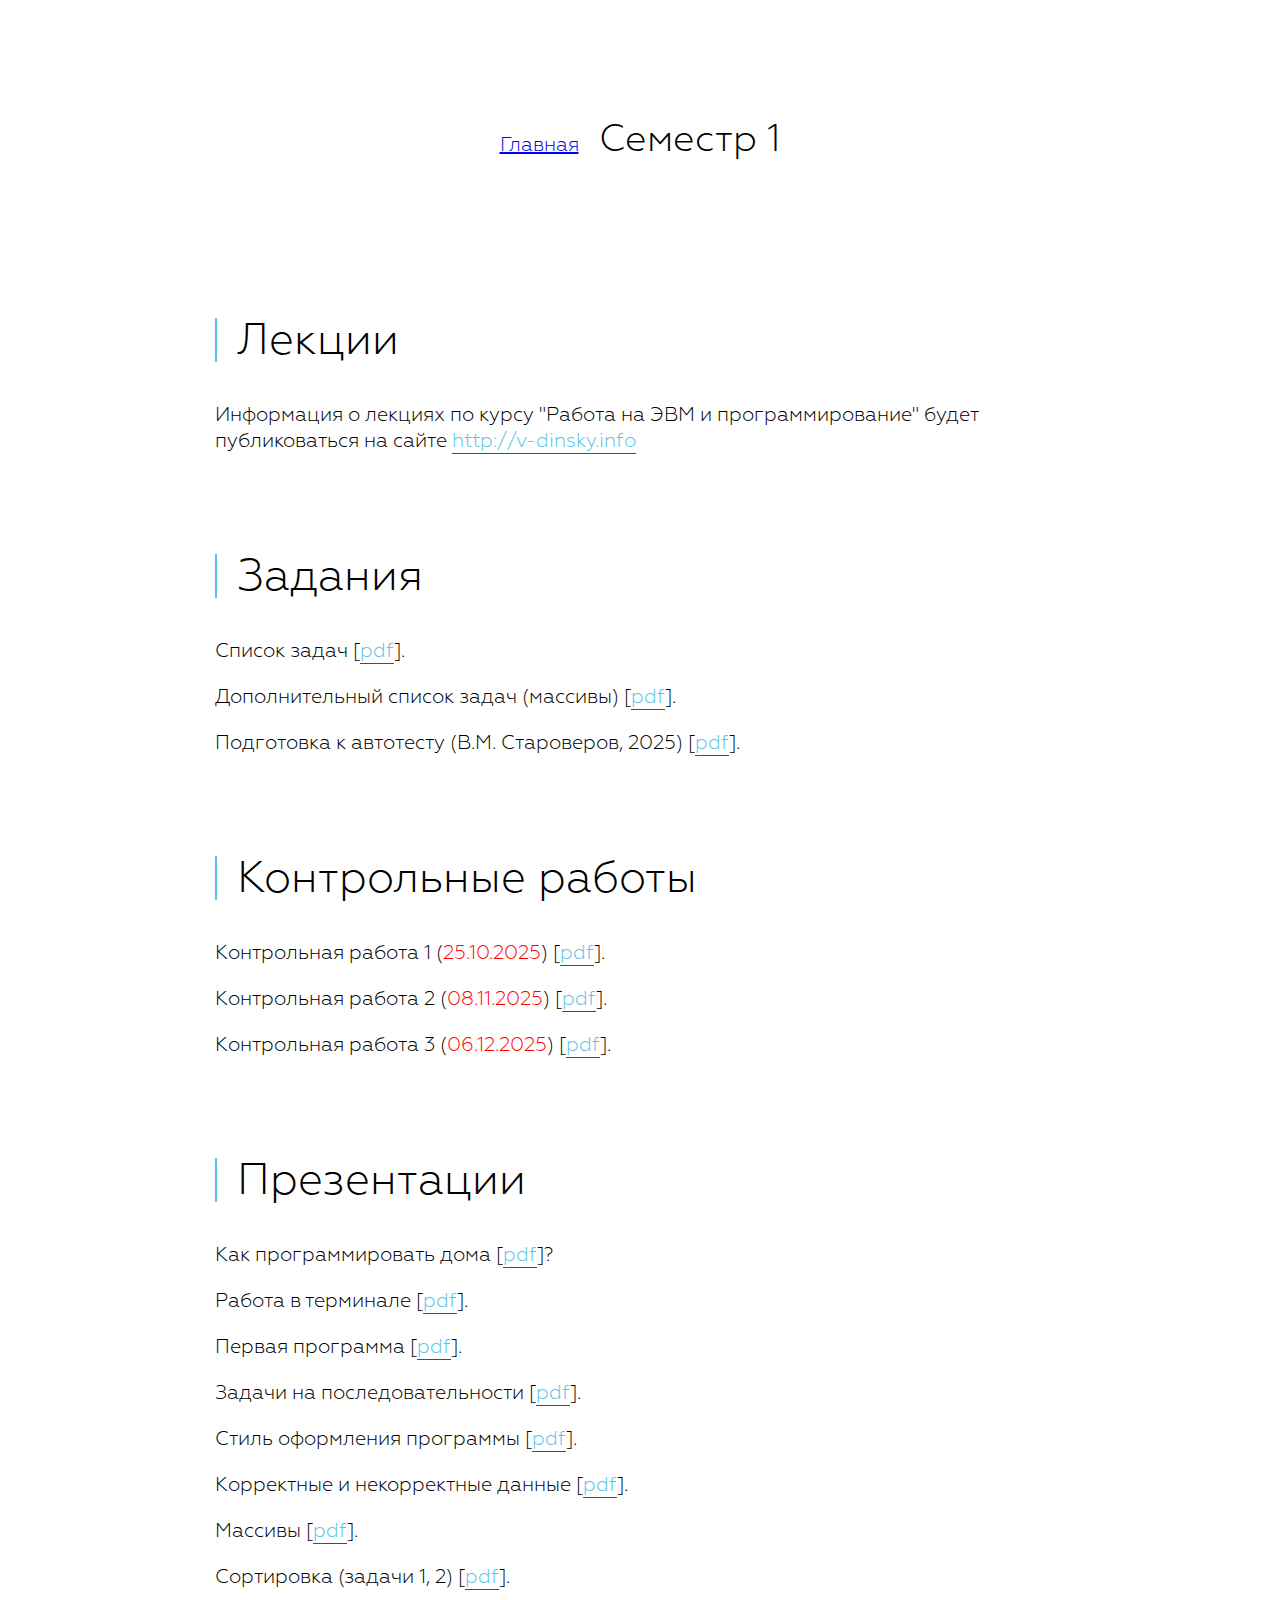
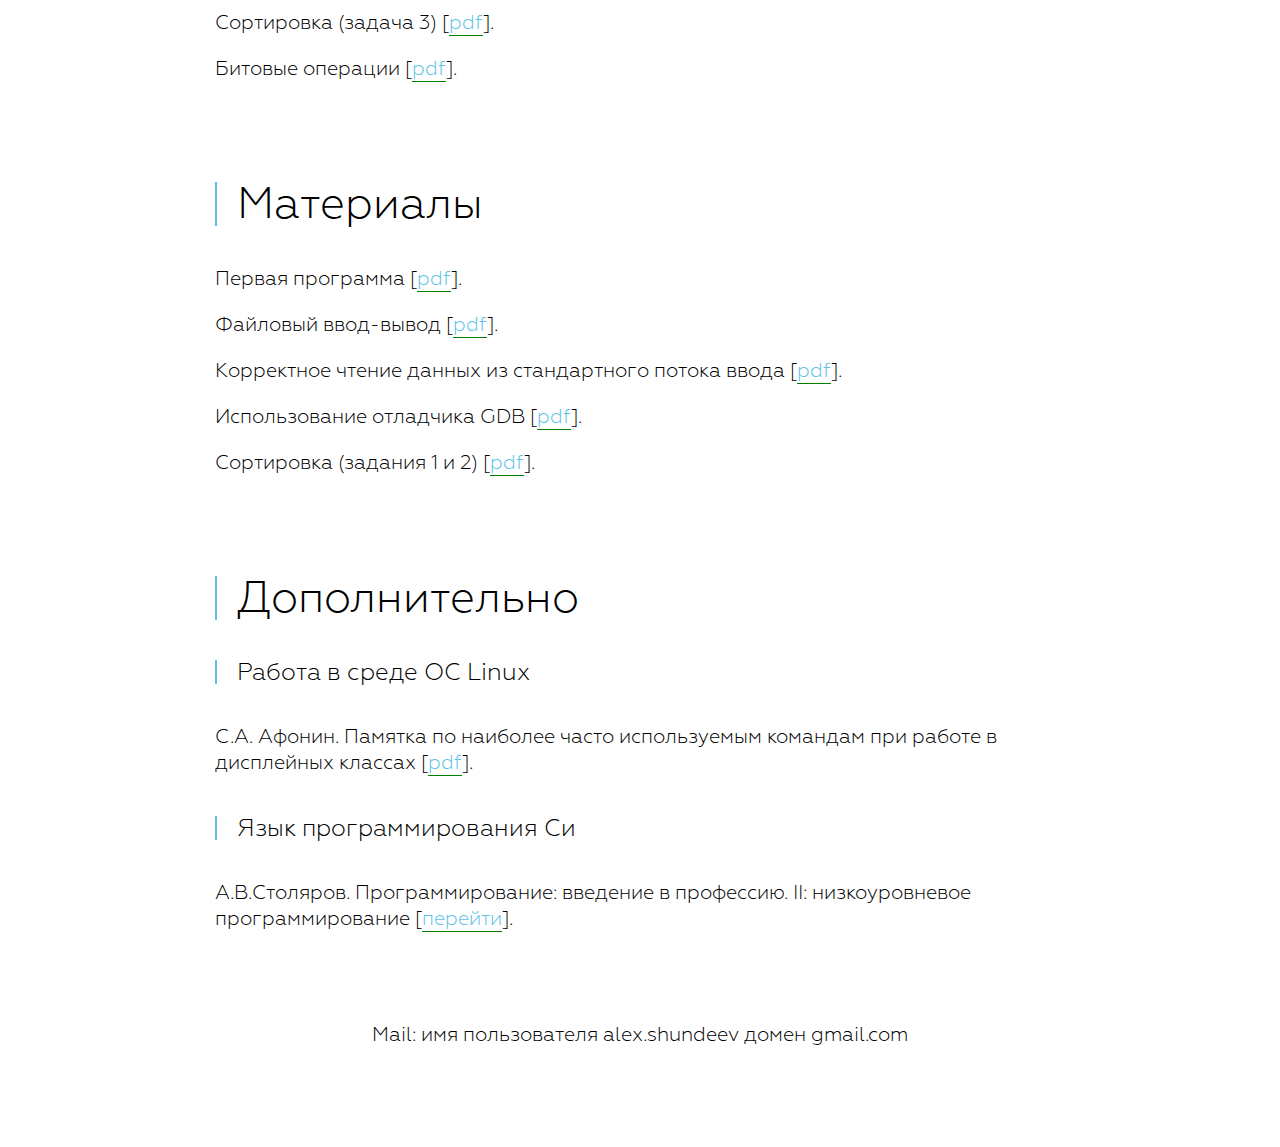
<file: sem1.html>
<!DOCTYPE html>
<html>
    <head>
        <meta http-equiv="Content-Type" content="text/html; charset=utf-8" />
        <meta name="viewport" content="width=device-width, initial-scale=1.0" />
        <meta name="description" content="" />
        <meta name="author" content="Alex S. Shundeev" />
        <title>Материалы для студентов групп 114 и 214</title>
        <link rel="stylesheet" href="css/group112.css" />
    </head>
    <body>
        <header><a href="index.html">Главная</a><h2>Семестр 1</h2></header>
        <main>
            <section>
                <h3>Лекции</h3>
                <p>
                Информация о лекциях по курсу "Работа на ЭВМ и программирование" будет публиковаться на сайте 
                <a href="http://v-dinsky.info">
                http://v-dinsky.info</a>
                </p>
            </section>


            <section>
                <h3>Задания</h3>
                <p>
                    Список задач [<a href="doc/sem1/task1.pdf">pdf</a>].
                </p>
                <p>
                    Дополнительный список задач (маccивы) [<a href="doc/sem2/2025/taskmatr_dop.pdf">pdf</a>].
                </p>
                <p>
                    Подготовка к автотесту (В.М. Староверов, 2025) [<a href="https://lectures.stargeo.ru/tasks-2025/auto1.pdf">pdf</a>].
                </p>
            </section>

            <section>
                <h3>Контрольные работы</h3>

                <p>
                    Контрольная работа 1 (<span style="color:red">25.10.2025</span>) 
                    [<a href="doc/sem1/2025/2025_sem1_control1_v01.pdf">pdf</a>].
                </p>

                <!--
                <p>
                    Контрольная работа 2 (<span style="color:red">02.11.2024</span>) 
                    [<a href="doc/sem1/2021/2021_sem1_control2_v01.pdf">pdf</a>].
                </p>
                -->

                <p>
                    Контрольная работа 2 (<span style="color:red">08.11.2025</span>) 
                    [<a href="doc/sem1/2019/2019_sem1_control2_v01.pdf">pdf</a>].
                </p>

                <p>
                    Контрольная работа 3 (<span style="color:red">06.12.2025</span>) 
                    [<a href="doc/sem1/2021/2021_sem1_control2_v01.pdf">pdf</a>].
                </p>

                <!--
                <p>
                    Зачет
                    [<a href="doc/sem1/2022/2020_sem1_array3.pdf">pdf</a>].
                </p>
                -->

            </section>

            <section>
                <h3>Презентации</h3>
                <p>
                    Как программировать дома [<a href="doc/sem1/2021/2021_sem1_01.pdf">pdf</a>]?
                </p>
                <p>
                    Работа в терминале [<a href="doc/sem1/2021/2021_sem1_02a.pdf">pdf</a>].
                    <!-- Файл [<a href="doc/sem1/.vimrc" download>.vimrc</a>]. -->
                </p>
                <p>
                    Первая программа [<a href="doc/sem1/2022/2022_sem1_02b.pdf">pdf</a>].
                </p>
                <p>
                    Задачи на последовательности [<a href="doc/sem1/2021/2021_sem1_03.pdf">pdf</a>].
                </p>
                <p>
                    Стиль оформления программы [<a href="doc/sem1/2021/2021_sem1_04a.pdf">pdf</a>].
                </p>
                <p>
                    Корректные и некорректные данные [<a href="doc/sem1/2021/2021_sem1_04b.pdf">pdf</a>].
                </p>
                <p>
                    Массивы [<a href="doc/sem1/2021/2021_sem1_05.pdf">pdf</a>].
                </p>
                <p>
                    Сортировка (задачи 1, 2) [<a href="doc/sem1/2021/2021_sem1_06_1.pdf">pdf</a>].
                </p>
                <p>
                    Сортировка (задача 3) [<a href="doc/sem1/2021/2021_sem1_06_2.pdf">pdf</a>].
                </p>
                <p>
                    Битовые операции [<a href="doc/sem1/2021/2021_sem1_07.pdf">pdf</a>].
                </p>
            </section>
            <section>
                <h3>Материалы</h3>
                <p>
                    Первая программа <!-- (<span style="color:red">11.09.19</span>) --> [<a href="doc/sem1/2019/2019_sem1_first.pdf">pdf</a>].
                </p>
                <p>
                    Файловый ввод-вывод <!-- (<span style="color:red">11.09.19</span>) --> [<a href="doc/sem1/2019/2019_sem1_file_io.pdf">pdf</a>].
                </p>
                <p>
                    Корректное чтение данных из стандартного потока ввода [<a href="doc/sem1/2018/2018_sem1_stdin.pdf">pdf</a>].
                </p>
                <p>
                    Использование отладчика GDB [<a href="doc/sem1/2018/2018_sem1_gdb.pdf">pdf</a>].
                </p>
                <p>
                    Сортировка (задания 1 и 2) [<a href="doc/sem1/2019/2019_sem1_sort.pdf">pdf</a>].
                </p>
            </section>
            <section>
                <h3>Дополнительно</h3>
                <h4>Работа в среде ОС Linux</h4>
                <p>
                С.А. Афонин. Памятка по наиболее часто используемым командам при работе в дисплейных классах [<a href="doc/sem1/memosheet.pdf">pdf</a>].
                </p>
                <h4>Язык программирования Си</h4>
                <p>
                А.В.Столяров.
                Программирование: введение в профессию. II: низкоуровневое программирование
                [<a href="http://stolyarov.info/books/programming_intro/vol2">перейти</a>].
                </p>
            </section>

       </main>
       <footer>
           Mail: имя пользователя alex.shundeev домен gmail.com
       </footer>


<!-- Global site tag (gtag.js) - Google Analytics -->
<!--
<script async src="https://www.googletagmanager.com/gtag/js?id=UA-150833761-1"></script>
<script>
  window.dataLayer = window.dataLayer || [];
  function gtag(){dataLayer.push(arguments);}
  gtag('js', new Date());

  gtag('config', 'UA-150833761-1');
</script>
-->
    </body>
</html>
</file>
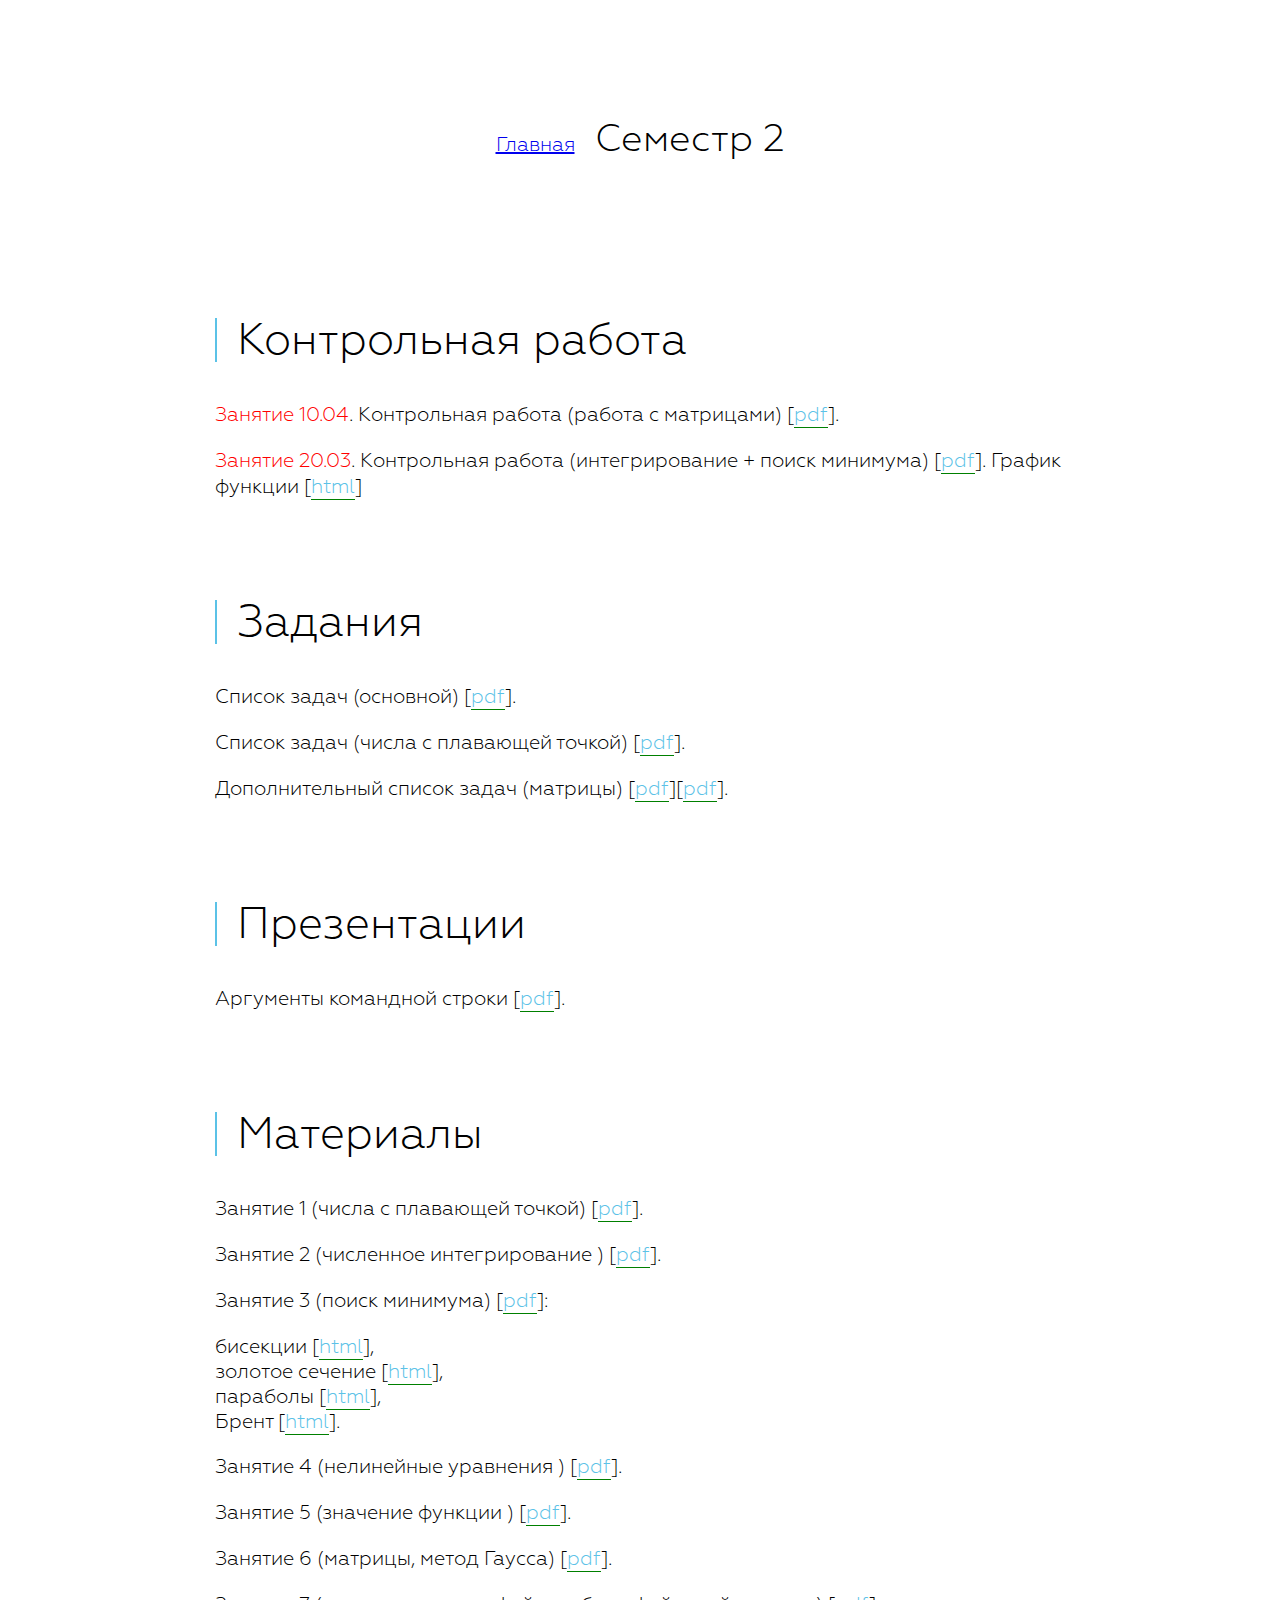
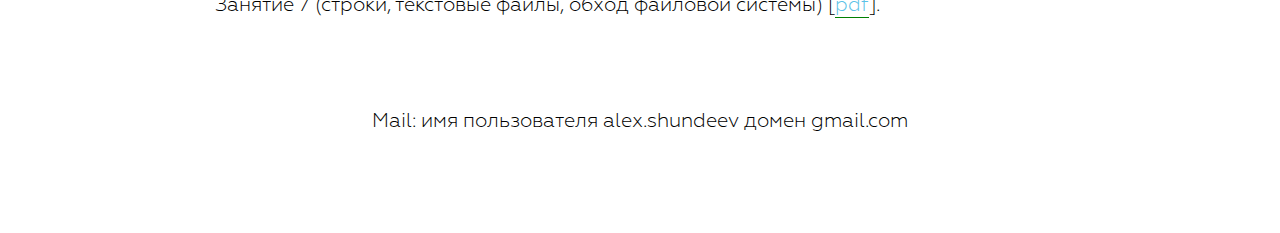
<file: sem2.html>
<!DOCTYPE html>
<html>
    <head>
        <meta http-equiv="Content-Type" content="text/html; charset=utf-8" />
        <meta name="viewport" content="width=device-width, initial-scale=1.0" />
        <meta name="description" content="" />
        <meta name="author" content="Alex S. Shundeev" />
        <title>Материалы для студентов групп 114 и 214</title>
        <link rel="stylesheet" href="css/group112.css" />
    </head>
    <body>
        <header><a href="index.html">Главная</a><h2>Семестр 2</h2></header>
        <main>

                <!--
            <section>
                <h3>Консультация (среда 10:00)</h3>
                <p>
                    Правила дистанционной работы [<a href="doc/sem2/2020/rules_112.pdf">pdf</a>].
                </p>
                <p>
                    Пример файла протокола тестирования программы [<a href="doc/sem2/2020/protocol.txt">txt</a>].    
                </p>

                <p>
                <a href="https://us04web.zoom.us/j/79684166373?pwd=U2tsdlI1VVBlKy9FVm4vOCtlS2wydz09">https://us04web.zoom.us/j/79684166373?pwd=U2tsdlI1VVBlKy9FVm4vOCtlS2wydz09</a>
                <br/>
                Идентификатор конференции: 796 8416 6373 
                <br/>
                Код доступа: 5uf1PY 
                </p>

            </section>
            -->


            <section>
                <h3>Контрольная работа</h3>

                <!--
                <p> 
                    <span style="color:red">Занятие 04.05</span>.
                    Контрольная работа (ascii)
                    [<a href="doc/sem2/2020/20200427_sem2_tickets.pdf">pdf</a>].
                </p>
                -->

                <!--
                <p> 
                    <span style="color:red">Занятие 10.05</span>.
                    Контрольная работа (обработка текста)
                    [<a href="doc/sem2/2021/20210923_sem2_tickets.pdf">pdf</a>].
                </p>

                <p> 
                    <span style="color:red">Занятие 26.04</span>.
                    Контрольная работа (fgets, sscanf) 
                    [<a href="doc/sem2/2021/20210529_sem2_tickets.pdf">pdf</a>].
                </p>
                -->
              

                <!--
                <p> 
                    <span style="color:red">Занятие 26.04</span>.
                    Контрольная работа (обработка текста)
                    [<a href="doc/sem2/2021/20210923_sem2_tickets.pdf">pdf</a>].
                </p>
                -->

                <p> 
                    <span style="color:red">Занятие 10.04</span>.
                    Контрольная работа (работа с матрицами) 
                    [<a href="doc/sem2/2020/20200422_sem2_tickets.pdf">pdf</a>].
                </p>
                <p> 
                    <span style="color:red">Занятие 20.03</span>.
                    Контрольная работа (интегрирование + поиск минимума) 
                    [<a href="doc/sem2/2025/2025_sem2_control2_optim.pdf">pdf</a>].
                    График функции
                    [<a href="doc/sem2/2025/control250329.html">html</a>]
                </p>
                <!--
                <p> 
                    <span style="color:red">Занятие 22.03</span>.
                    Контрольная работа (интегрирование) 
                    [<a href="doc/sem2/2025/2025_sem2_control1_integrate.pdf">pdf</a>].
                    График функции
                    [<a href="doc/sem2/2025/control250322.html">html</a>]
                </p>
                -->
            </section>



            <section>
                <h3>Задания</h3>
                <p>
                    Список задач (основной) [<a href="doc/sem2/task1_2.pdf">pdf</a>].
                </p>
                <p>
                    Cписок задач (числа с плавающей точкой) [<a href="doc/sem2/2019/2019_sem2_lesson1_tasks.pdf">pdf</a>].
                </p>
                <p>
                    Дополнительный список задач (матрицы) [<a href="doc/sem2/2025/taskmatr_dop.pdf">pdf</a>][<a href="http://v-dinsky.info/2024/files-1/taskmatr_dop.pdf">pdf</a>].
                </p>
            </section>

            <section>
                <h3>Презентации</h3>
                <p>
                    Аргументы командной строки [<a href="doc/sem2/2022/2022_sem2_args.pdf">pdf</a>].
                </p>

            </section>

            <section>
                <h3>Материалы</h3>
                <p>
                    Занятие 1 (числа с плавающей точкой) [<a href="doc/sem2/2018/2018_sem2_lesson1.pdf">pdf</a>].
                </p>
                <p>
                    Занятие 2 (численное интегрирование <!-- <span style="color:red">от 20.04</span> -->) [<a href="doc/sem2/2020/2020_sem2_lesson2.pdf">pdf</a>].
                </p>
                <p>
                    Занятие 3 (поиск минимума) [<a href="doc/sem2/2019/2019_sem2_lesson3.pdf">pdf</a>]:
                    <ul>
                        <li>бисекции [<a href="doc/sem2/2019/optim/bisection.html">html</a>],</li>
                        <li>золотое сечение [<a href="doc/sem2/2019/optim/golden.html">html</a>],</li>
                        <li>параболы [<a href="doc/sem2/2019/optim/quadratic.html">html</a>],</li>
                        <li>Брент [<a href="doc/sem2/2019/optim/brent.html">html</a>].</li>
                    </ul>
                </p>
                <p>
                    Занятие 4 (нелинейные уравнения <!-- <span style="color:red">от 19.03</span> -->) 
                    [<a href="doc/sem2/2020/2020_sem2_lesson4.pdf">pdf</a>].
                </p>
                <p>
                    Занятие 5 (значение функции <!-- <span style="color:red">от 23.03</span> -->) [<a href="doc/sem2/2020/2020_sem2_lesson5.pdf">pdf</a>].
                </p>
                <p>
                    Занятие 6 (матрицы, метод Гаусса) [<a href="doc/sem2/2022/2022_sem2_lesson6.pdf">pdf</a>].
                </p>
                <p>
                    Занятие 7 (строки, текстовые файлы, обход файловой системы) [<a href="doc/sem2/2021/2021_sem2_lesson7.pdf">pdf</a>].
                </p>
            </section>
       </main>
       <footer>
           Mail: имя пользователя alex.shundeev домен gmail.com
       </footer>



<!-- Global site tag (gtag.js) - Google Analytics -->
<!--
<script async src="https://www.googletagmanager.com/gtag/js?id=UA-150833761-1"></script>
<script>
  window.dataLayer = window.dataLayer || [];
  function gtag(){dataLayer.push(arguments);}
  gtag('js', new Date());

  gtag('config', 'UA-150833761-1');
</script>
-->
    </body>
</html>
</file>
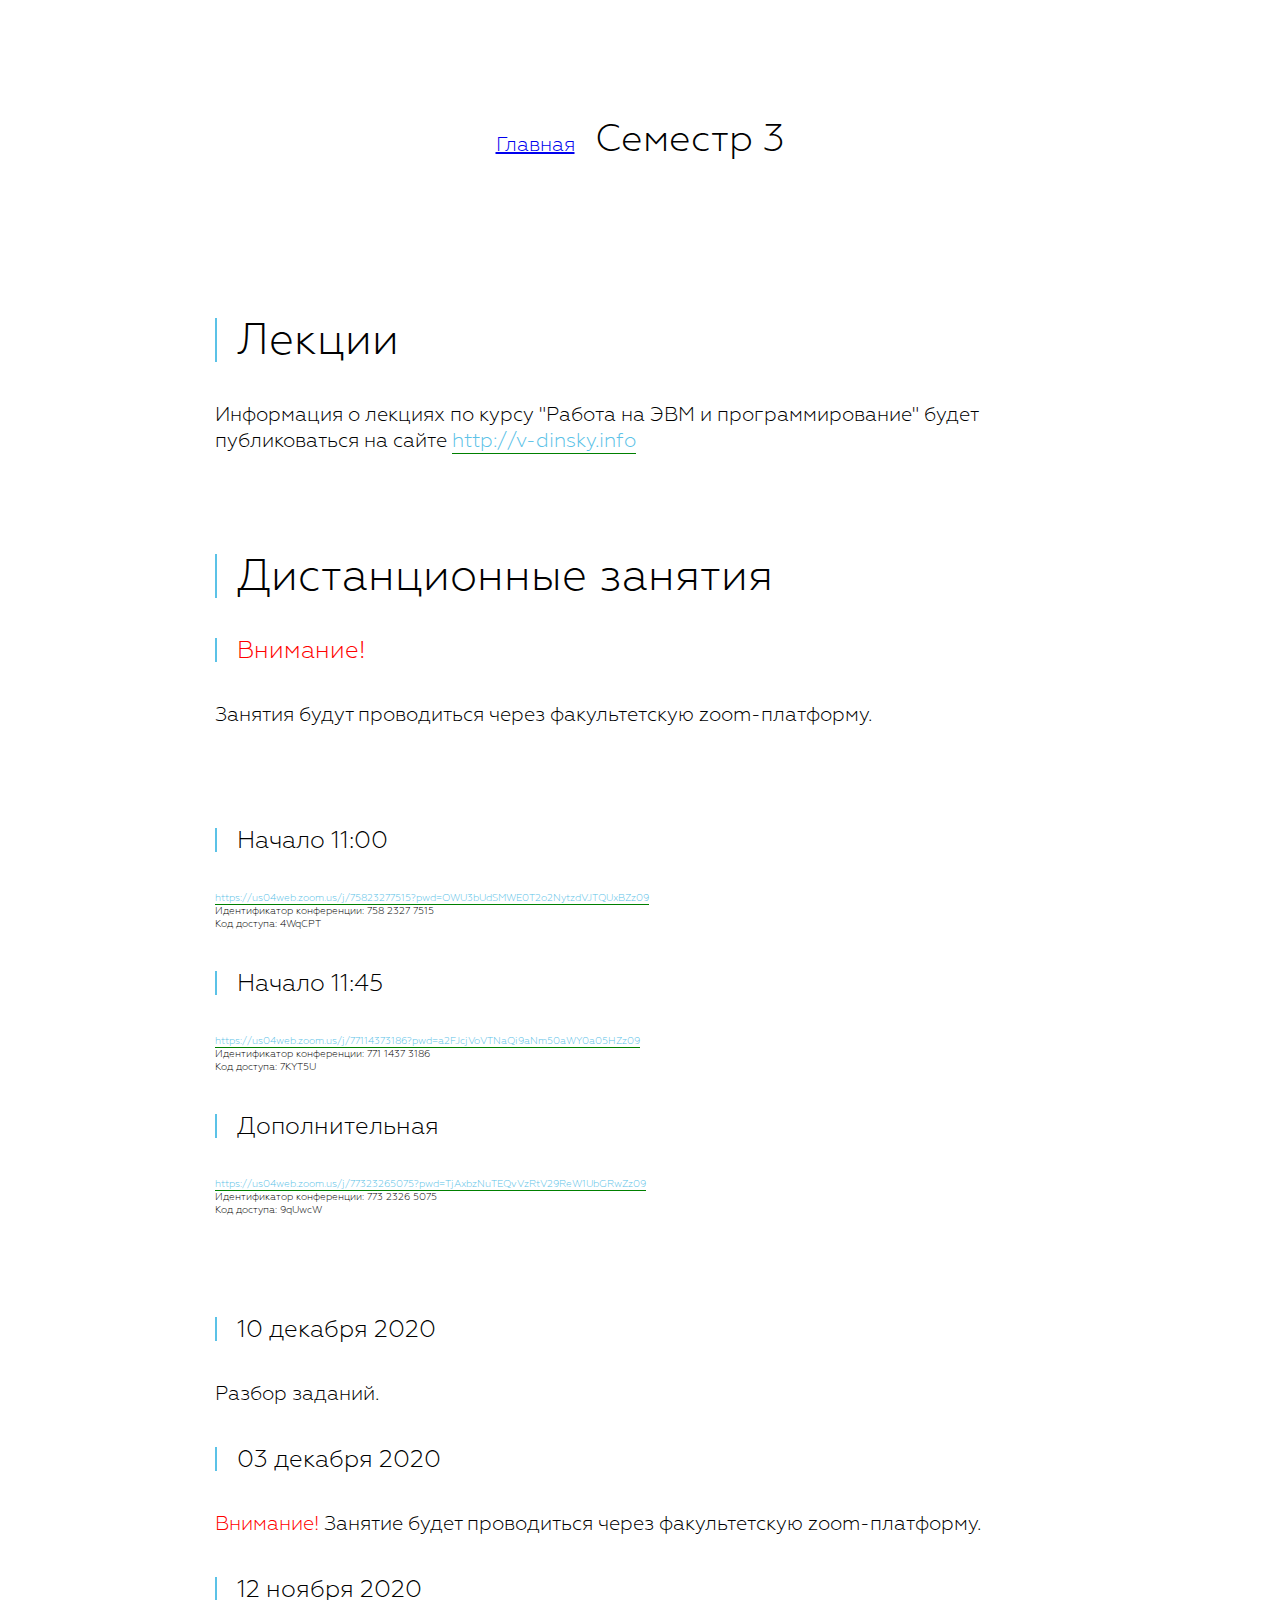
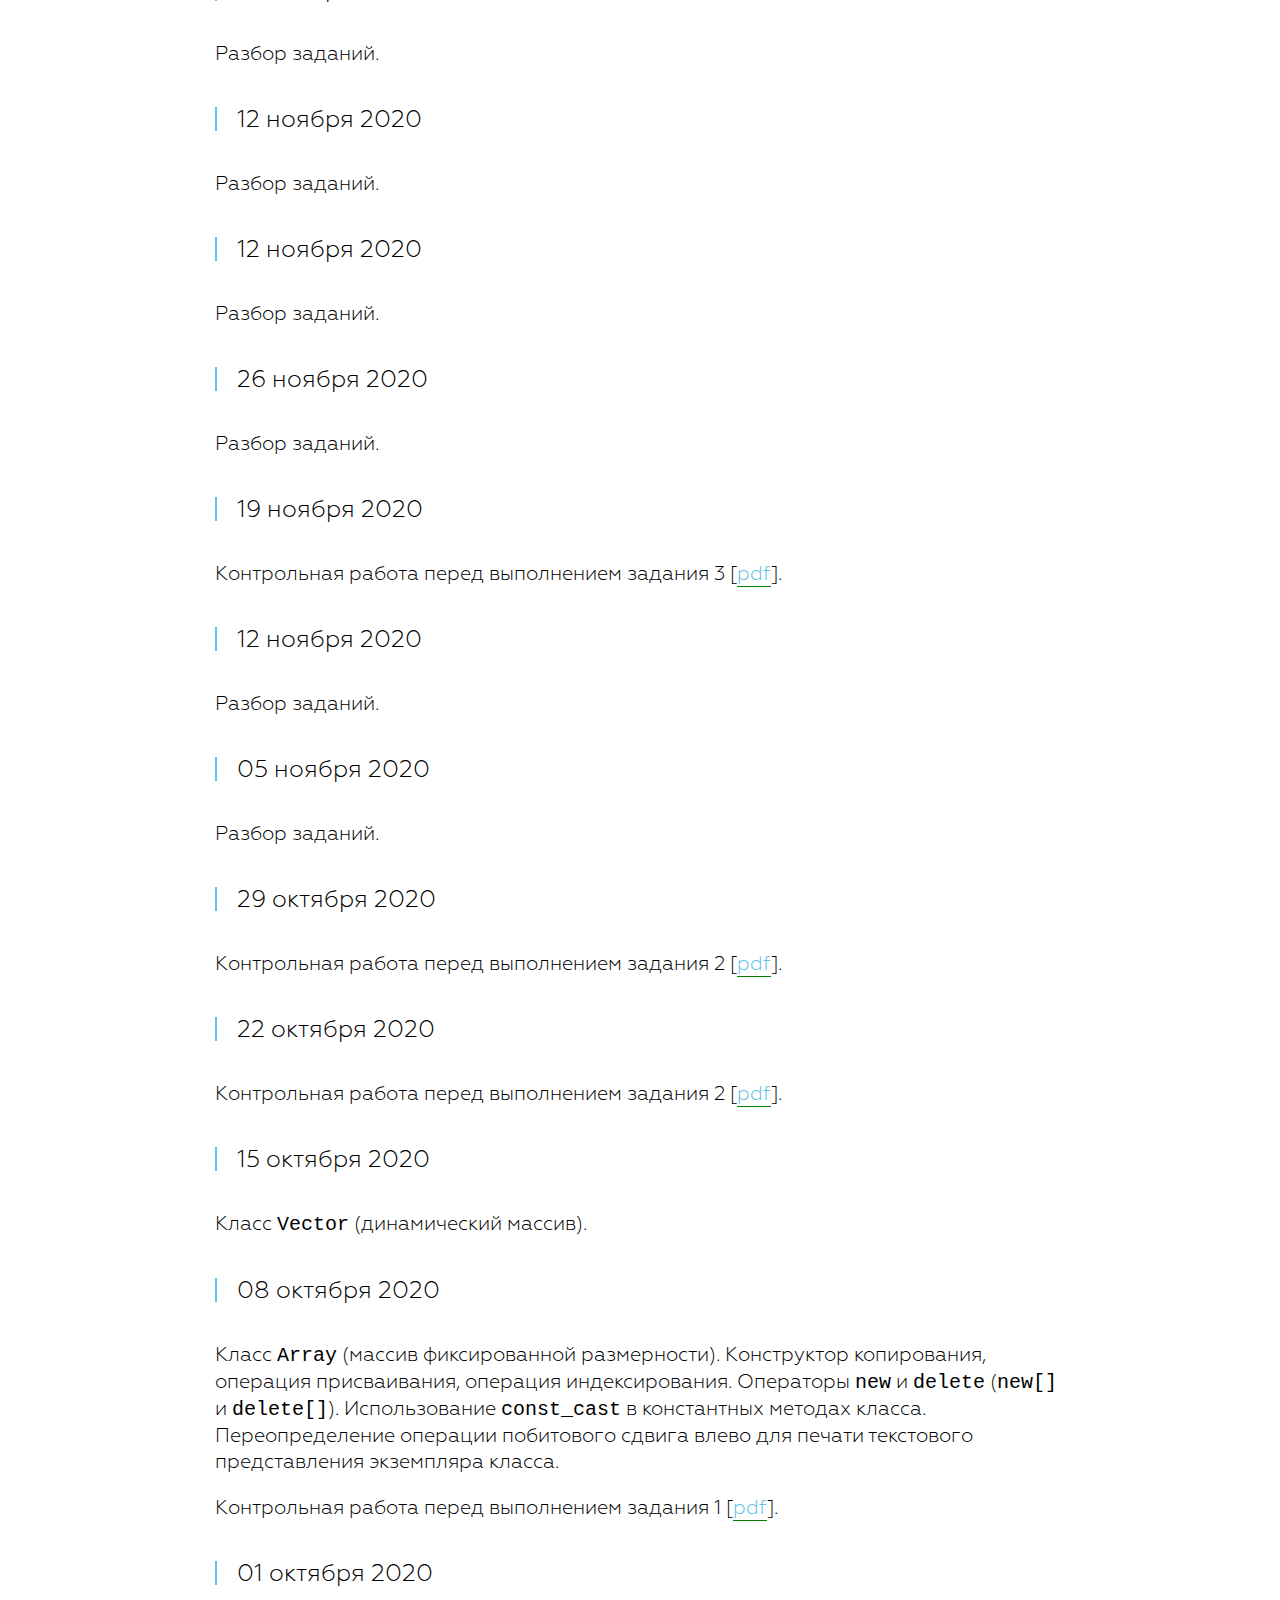
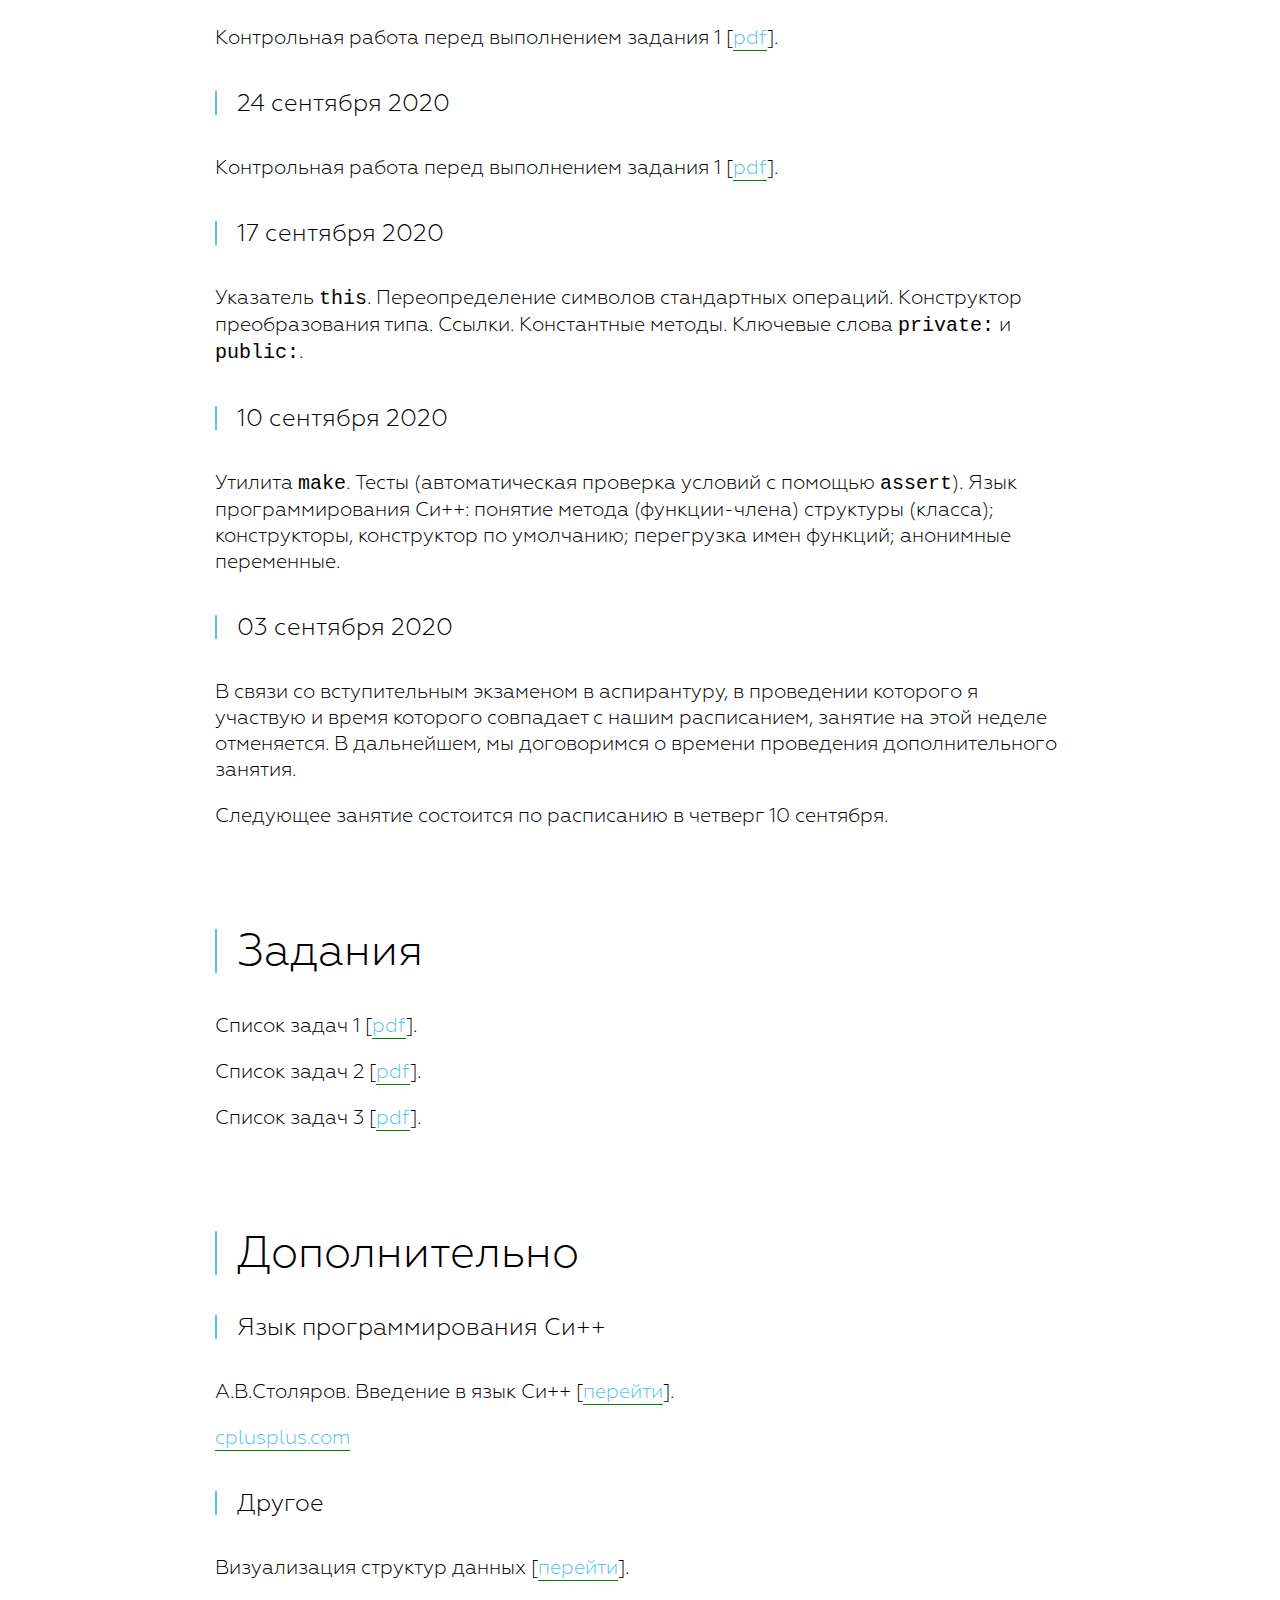
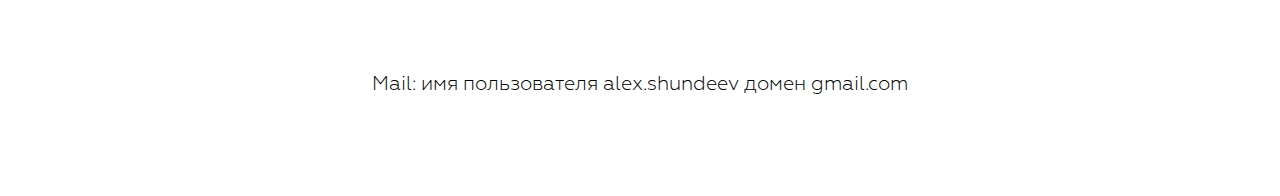
<file: sem3.html>
<!DOCTYPE html>
<html>
    <head>
        <meta http-equiv="Content-Type" content="text/html; charset=utf-8" />
        <meta name="viewport" content="width=device-width, initial-scale=1.0" />
        <meta name="description" content="" />
        <meta name="author" content="Alex S. Shundeev" />
        <title>Материалы для студентов групп 112 и 212</title>
        <link rel="stylesheet" href="css/group112.css" />
    </head>
    <body>
        <header><a href="index.html">Главная</a><h2>Семестр 3</h2></header>
        <main>
            <section>
                <h3>Лекции</h3>
                <p>
                Информация о лекциях по курсу "Работа на ЭВМ и программирование" будет публиковаться на сайте 
                <a href="http://v-dinsky.info">
                http://v-dinsky.info</a>
                </p>
            </section>
            <section>
                <h3>Дистанционные занятия</h3>

                <h4><span style="color:red">Внимание!</span></h4>
                <p>
                 Занятия будут проводиться через факультетскую zoom-платформу.
                </p>

                <!--
                <p>
                В день занятий будут последовательно проводиться две Zoom конференции по 40 минут.  
                </p>
                -->
            </section>
            <section style="font-size:10px">
                
                <h4>Начало 11:00</h4>
                <p>
                <a href="https://us04web.zoom.us/j/75823277515?pwd=OWU3bUdSMWE0T2o2NytzdVJTQUxBZz09">https://us04web.zoom.us/j/75823277515?pwd=OWU3bUdSMWE0T2o2NytzdVJTQUxBZz09</a>
                <br/>
                Идентификатор конференции: 758 2327 7515
                <br/>
                Код доступа: 4WqCPT
                </p>

                <h4>Начало 11:45</h4>
                <p>
                <a href="https://us04web.zoom.us/j/77114373186?pwd=a2FJcjVoVTNaQi9aNm50aWY0a05HZz09">https://us04web.zoom.us/j/77114373186?pwd=a2FJcjVoVTNaQi9aNm50aWY0a05HZz09</a>
                <br/>
                Идентификатор конференции: 771 1437 3186
                <br/>
                Код доступа: 7KYT5U
                </p>

                <h4>Дополнительная</h4>
                <p>
                <a href="https://us04web.zoom.us/j/77323265075?pwd=TjAxbzNuTEQvVzRtV29ReW1UbGRwZz09">https://us04web.zoom.us/j/77323265075?pwd=TjAxbzNuTEQvVzRtV29ReW1UbGRwZz09</a>
                <br/>
                Идентификатор конференции: 773 2326 5075
                <br/>
                Код доступа: 9qUwcW
                </p>

            </section>
            <section>
                <h4>10 декабря 2020</h4>
                <p>
                Разбор заданий.
                </p>
                <h4>03 декабря 2020</h4>
                <p>
                <span style="color:red">Внимание!</span> Занятие будет проводиться через факультетскую zoom-платформу.
                </p>

                <h4>12 ноября 2020</h4>
                <p>
                Разбор заданий.
                </p>
                <h4>12 ноября 2020</h4>
                <p>
                Разбор заданий.
                </p>
                <h4>12 ноября 2020</h4>
                <p>
                Разбор заданий.
                </p>
                <h4>26 ноября 2020</h4>
                <p>
                Разбор заданий.
                </p>

                <h4>19 ноября 2020</h4>
                <p>
                Контрольная работа перед выполнением задания 3 [<a href="doc/sem3/2020/2020_sem3_control3_v01.pdf">pdf</a>].
                </p>

                <h4>12 ноября 2020</h4>
                <p>
                Разбор заданий.
                </p>

                <h4>05 ноября 2020</h4>
                <p>
                Разбор заданий.
                </p>

                <h4>29 октября 2020</h4>
                <p>
                Контрольная работа перед выполнением задания 2 [<a href="doc/sem3/2020/2020_sem3_control2_v02.pdf">pdf</a>].
                </p>
                <h4>22 октября 2020</h4>
                <p>
                Контрольная работа перед выполнением задания 2 [<a href="doc/sem3/2020/2020_sem3_control2_v01.pdf">pdf</a>].
                </p>
                <h4>15 октября 2020</h4>
                <p>
                Класс  <span style="font-family:monospace;">Vector</span> (динамический массив).
                </p>

                <h4>08 октября 2020</h4>
                <p>
                Класс  <span style="font-family:monospace;">Array</span> (массив фиксированной размерности).
                Конструктор копирования, операция присваивания, операция индексирования.
                Операторы  <span style="font-family:monospace;">new</span> и  <span style="font-family:monospace;">delete</span> 
                (<span style="font-family:monospace;">new[]</span> и  <span style="font-family:monospace;">delete[]</span>).
                Использование <span style="font-family:monospace;">const_cast</span> в константных методах класса. 
                Переопределение операции побитового сдвига влево для печати текстового представления экземпляра класса.
                </p>
                <p>
                Контрольная работа перед выполнением задания 1 [<a href="doc/sem3/2019/2019_sem3_control1_v03.pdf">pdf</a>].
                </p>

                <h4>01 октября 2020</h4>
                <p>
                Контрольная работа перед выполнением задания 1 [<a href="doc/sem3/2019/2019_sem3_control1_v02.pdf">pdf</a>].
                </p>

                <h4>24 сентября 2020</h4>
                <p>
                Контрольная работа перед выполнением задания 1 [<a href="doc/sem3/2019/2019_sem3_control1_v01.pdf">pdf</a>].
                </p>

                <h4>17 сентября 2020</h4>
                <p>
                Указатель <span style="font-family:monospace;">this</span>.
                Переопределение символов стандартных операций.
                Конструктор преобразования типа.
                Ссылки.
                Константные методы. 
                Ключевые слова <span style="font-family:monospace;">private:</span> и <span style="font-family:monospace;">public:</span>.
                </p>

                <h4>10 сентября 2020</h4>
                <p>
                Утилита <span style="font-family:monospace;">make</span>. 
                Тесты (автоматическая проверка условий с помощью <span style="font-family:monospace;">assert</span>). 
                Язык программирования Си++: понятие метода (функции-члена) структуры (класса); конструкторы, конструктор по умолчанию; перегрузка имен функций; анонимные переменные.
                </p>

                <h4>03 сентября 2020</h4>
                <p>
                В связи со вступительным экзаменом в аспирантуру, в проведении которого я участвую и время 
                которого совпадает с нашим расписанием, занятие на этой неделе 
                отменяется. 
                В дальнейшем, мы договоримся о времени проведения дополнительного занятия.
                </p>
                <p>
                Следующее занятие состоится по расписанию в четверг 10 сентября.
                </p>
            </section>
            <section>
                <h3>Задания</h3>
                <p>
                    Список задач 1 [<a href="doc/sem3/2019/2019_sem3_tasks_1.pdf">pdf</a>].
                </p>
                <p>
                    Список задач 2 [<a href="doc/sem3/task2-2.pdf">pdf</a>].
                </p>
                <p>
                    Список задач 3 [<a href="doc/sem3/task2-3.pdf">pdf</a>].
                </p>
                <!--
                <h4>Контрольная работа 1</h4>
                <p>
                    Вариант 1 (<span style="color:red">13.09.19</span>) [<a href="doc/sem3/2019/2019_sem3_control1_v01.pdf">pdf</a>]. 
                </p>
                <p>
                    Вариант 2 (<span style="color:red">20.09.19</span>) [<a href="doc/sem3/2019/2019_sem3_control1_v02.pdf">pdf</a>]. 
                </p>
                <p>
                    Вариант 3 (<span style="color:red">11.10.19</span>) [<a href="doc/sem3/2019/2019_sem3_control1_v03.pdf">pdf</a>]. 
                </p>
                <h4>Контрольная работа 2</h4>
                <p>
                    Вариант 1 (<span style="color:red">11.10.19</span>) [<a href="doc/sem3/2019/2019_sem3_control2_v01.pdf">pdf</a>]. 
                </p>
                -->
            </section>
            <section>
                <h3>Дополнительно</h3>
                <h4>Язык программирования Си++</h4>
                <p>
                А.В.Столяров. Введение в язык Си++
                [<a href="http://stolyarov.info/books/cppintro">перейти</a>].
                </p>
                <p>
                <a href="http://cplusplus.com">cplusplus.com</a>
                </p>
                <h4>Другое</h4>
                <p>
                Визуализация структур данных 
                [<a href="https://www.cs.usfca.edu/~galles/visualization/Algorithms.html">перейти</a>].
                </p>

            </section>
       </main>
       <footer>
           Mail: имя пользователя alex.shundeev домен gmail.com
       </footer>



<!-- Global site tag (gtag.js) - Google Analytics -->
<script async src="https://www.googletagmanager.com/gtag/js?id=UA-150833761-1"></script>
<script>
  window.dataLayer = window.dataLayer || [];
  function gtag(){dataLayer.push(arguments);}
  gtag('js', new Date());

  gtag('config', 'UA-150833761-1');
</script>

    </body>
</html>
</file>
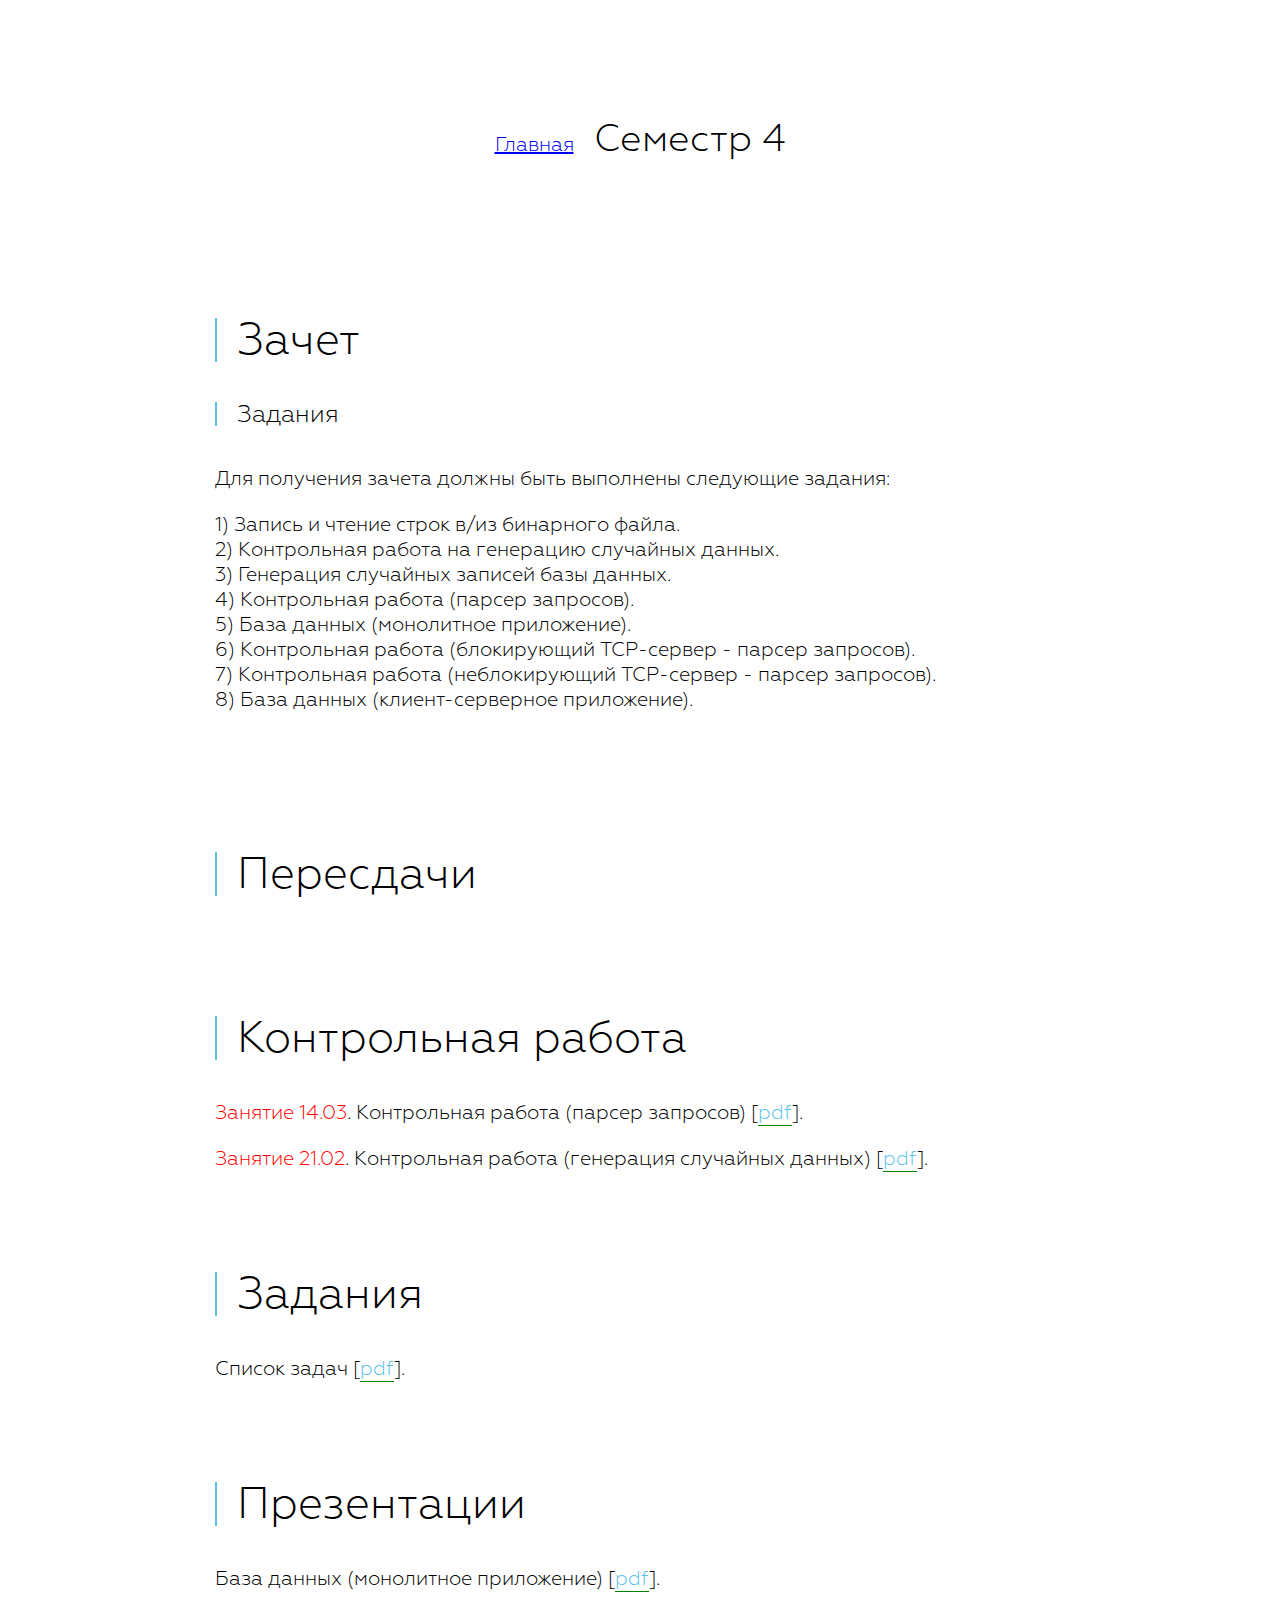
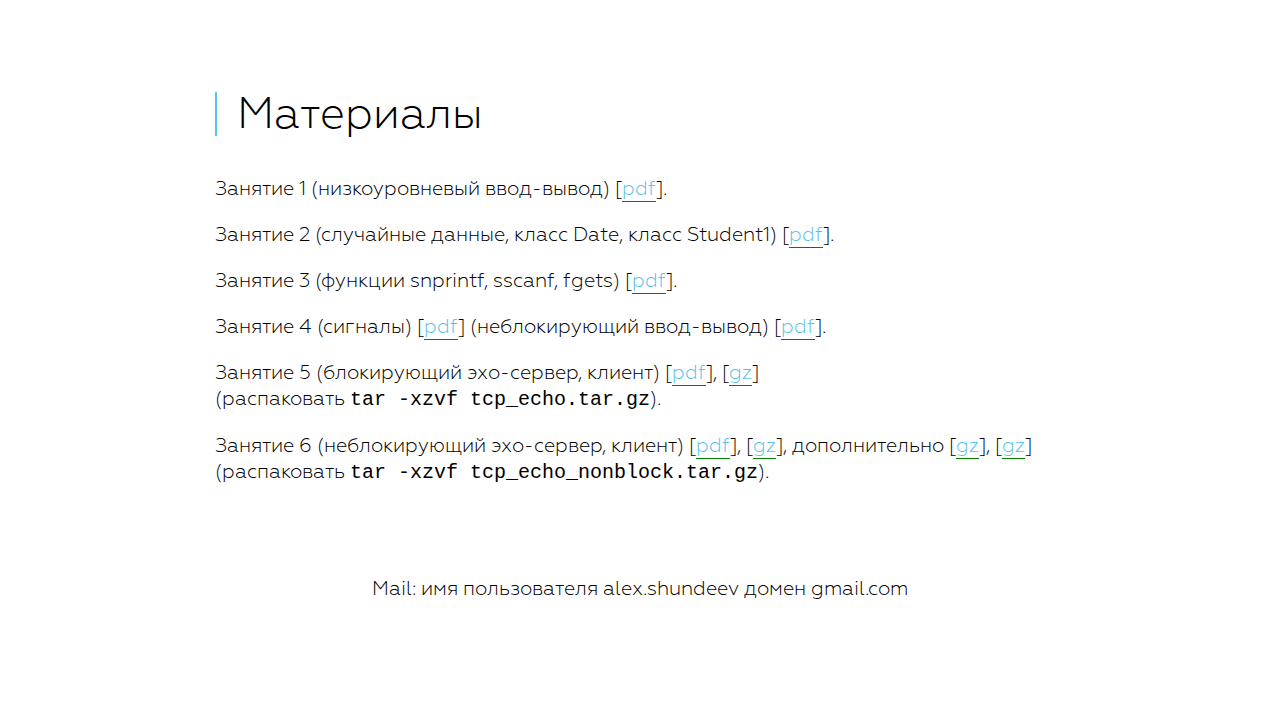
<file: sem4.html>
<!DOCTYPE html>
<html>
    <head>
        <meta http-equiv="Content-Type" content="text/html; charset=utf-8" />
        <meta name="viewport" content="width=device-width, initial-scale=1.0" />
        <meta name="description" content="" />
        <meta name="author" content="Alex S. Shundeev" />
        <title>Материалы для студентов групп 114 и 214</title>
        <link rel="stylesheet" href="css/group112.css" />
    </head>
    <body>
        <header><a href="index.html">Главная</a><h2>Семестр 4</h2></header>
        <main>

            <section>
                <h3>Зачет</h3>

                <h4>Задания</h4>

                <p>
                Для получения зачета должны быть выполнены следующие задания:
                </p>

                <ul>
                        <li>1) Запись и чтение строк в/из бинарного файла.</li>
                        <li>2) Контрольная работа на генерацию случайных данных.</li>
                        <li>3) Генерация случайных записей базы данных.</li>
                        <li>4) Контрольная работа (парсер запросов).</li>
                        <li>5) База данных (монолитное приложение).</li>
                        <li>6) Контрольная работа (блокирующий TCP-сервер - парсер запросов).</li>
                        <li>7) Контрольная работа (неблокирующий TCP-сервер - парсер запросов).</li>
                        <li>8) База данных (клиент-серверное приложение).</li>
                </ul>


                <!--
                <h4>Конференции</h4>

                <p>
                Ссылки на конференции для проведения зачета будут опубликованы в канале группы факультетской zoom-платформы.
                </p>
                <p>
                <span style="color:red">Внимание!</span> 
                Если по каким-то причинам ссылки в канале группы будут недоступны, то будет использоваться  
                запасная конференция
                </p>
                <p>
                <a href="https://us04web.zoom.us/j/75823277515?pwd=OWU3bUdSMWE0T2o2NytzdVJTQUxBZz09">https://us04web.zoom.us/j/75823277515?pwd=OWU3bUdSMWE0T2o2NytzdVJTQUxBZz09</a>
                <br/>
                Идентификатор конференции: 758 2327 7515
                <br/>
                Код доступа: 4WqCPT
                </p>
                -->
            </section>


            <section>
                <!--
                <h3>Дистанционные занятия</h3>

                <p>
                <a href="https://us04web.zoom.us/j/79684166373?pwd=U2tsdlI1VVBlKy9FVm4vOCtlS2wydz09">https://us04web.zoom.us/j/79684166373?pwd=U2tsdlI1VVBlKy9FVm4vOCtlS2wydz09</a>
                <br/>
                Идентификатор конференции: 796 8416 6373 
                <br/>
                Код доступа: 5uf1PY 
                </p>


                <p>
                    Правила дистанционной работы [<a href="doc/sem4/2020/rules_212.pdf">pdf</a>].
                </p>
                <p>
                    Пример файла протокола тестирования программы [<a href="doc/sem4/2020/protocol.txt">txt</a>].    
                </p>

                <p> 
                    <span style="color:red">Занятие 22.04</span>.
                    Контрольная работа (неблокирующий TCP-сервер - парсер запросов) 
                    [<a href="doc/sem4/2021/2021_sem4_control_nonblock_tcp_parser_v01.pdf">pdf</a>].
                </p>
                -->                
            </section>


            <section>
                <h3>Пересдачи</h3>
                <!--
                <p> 
                    <span style="color:red">21.09</span>.
                    Условия задач
                    [<a href="doc/sem4/2019/2019_sem4_tickets_4.pdf">pdf</a>].
                </p>
                -->
                <!--
                <p> 
                    <span style="color:red">02.11</span>.
                    Задача 1
                    [<a href="doc/sem4/2023/02_11/ticket_1.pdf">pdf</a>].
                    Задача 2
                    [<a href="doc/sem4/2023/02_11/ticket_2.pdf">pdf</a>].

                </p>
                -->

            </section>


            <section>
                <h3>Контрольная работа</h3>

                <!--
                <p> 
                    <span style="color:red">Занятие 10.05</span>.
                    Контрольная работа (неблокирующий TCP-сервер) 
                    [<a href="doc/sem4/2025/250510_sem4_tickets_v1.pdf">pdf</a>].
                </p>
                <p> 
                    <span style="color:red">Занятие 03.05</span>.
                    Контрольная работа (неблокирующий TCP-сервер - парсер запросов) 
                    [<a href="doc/sem4/2021/2021_sem4_control_nonblock_tcp_parser_v01.pdf">pdf</a>].
                </p>

                <p> 
                    <span style="color:red">Занятие 09.04</span>.
                    Контрольная работа (TCP-сервер) 
                    [<a href="doc/sem4/2025/20250419_sem4_control_tcp.pdf">pdf</a>].
                </p>

                <p> 
                    <span style="color:red">Занятие 05.04</span>.
                    Контрольная работа (TCP-сервер – парсер select запросов) 
                    [<a href="doc/sem4/2021/2021_sem4_control_tcp_parser_v01.pdf">pdf</a>].
                </p>
                -->

                <p> 
                    <span style="color:red">Занятие 14.03</span>.
                    Контрольная работа (парсер запросов) 
                    [<a href="doc/sem4/2021/2021_sem4_control_parser_v01.pdf">pdf</a>].
                </p>

                <p> 
                    <span style="color:red">Занятие 21.02</span>.
                    Контрольная работа (генерация случайных данных) 
                    [<a href="doc/sem4/2021/2021_sem4_random_v01.pdf">pdf</a>].
                </p>
            </section>

            <section>
                <h3>Задания</h3>
                <p>
                    Список задач [<a href="doc/sem4/task2-2d.pdf">pdf</a>].
                </p>
            </section>

            <section>
                <h3>Презентации</h3>
                <p>
                    База данных (монолитное приложение) [<a href="doc/sem4/2023/2023_sem4_db.pdf">pdf</a>].
                </p>

            </section>

            <section>
                <h3>Материалы</h3>
                <p>
                    Занятие 1 (низкоуровневый ввод-вывод) [<a href="doc/sem4/2021/2021_sem4_lesson1.pdf">pdf</a>].
                </p>
                <p>
                    Занятие 2 (случайные данные, класс Date, класс Student1) [<a href="doc/sem4/2019/2019_sem4_lesson2.pdf">pdf</a>].
                </p>
                <p>
                    Занятие 3 (функции snprintf, sscanf, fgets) [<a href="doc/sem4/2021/2021_sem4_lesson3.pdf">pdf</a>].
                </p>
                <p>
                    Занятие 4 (сигналы) [<a href="doc/sem4/2022/2022_sem4_lesson4_part1.pdf">pdf</a>] (неблокирующий ввод-вывод) [<a href="doc/sem4/2019/2019_sem4_lesson4_part2.pdf">pdf</a>].
                </p>
                <p>
                    Занятие 5 (блокирующий эхо-сервер, клиент) [<a href="doc/sem4/2019/2019_sem4_lesson5.pdf">pdf</a>], [<a href="doc/sem4/2020/tcp_echo.tar.gz">gz</a>]<br> 
                    (распаковать <span style="font-family:monospace;">tar -xzvf tcp_echo.tar.gz</span>).
                </p>
                <p>
                    Занятие 6 (неблокирующий эхо-сервер, клиент) [<a href="doc/sem4/2019/2019_sem4_lesson6.pdf">pdf</a>], [<a href="doc/sem4/2020/tcp_echo_nonblock.tar.gz">gz</a>], 
                    дополнительно [<a href="doc/sem4/2019/tcp_echo_logic_nonblock.tar.gz">gz</a>], [<a href="doc/sem4/2019/tcp_array_logic_nonblock.tar.gz">gz</a>]<br>
                    (распаковать <span style="font-family:monospace;">tar -xzvf tcp_echo_nonblock.tar.gz</span>).
                </p>
            </section>
       </main>
       <footer>
           Mail: имя пользователя alex.shundeev домен gmail.com
       </footer>


<!-- Global site tag (gtag.js) - Google Analytics -->

<!--
<script async src="https://www.googletagmanager.com/gtag/js?id=UA-150833761-1"></script>
<script>
  window.dataLayer = window.dataLayer || [];
  function gtag(){dataLayer.push(arguments);}
  gtag('js', new Date());

  gtag('config', 'UA-150833761-1');
</script>
-->
    </body>
</html>
</file>
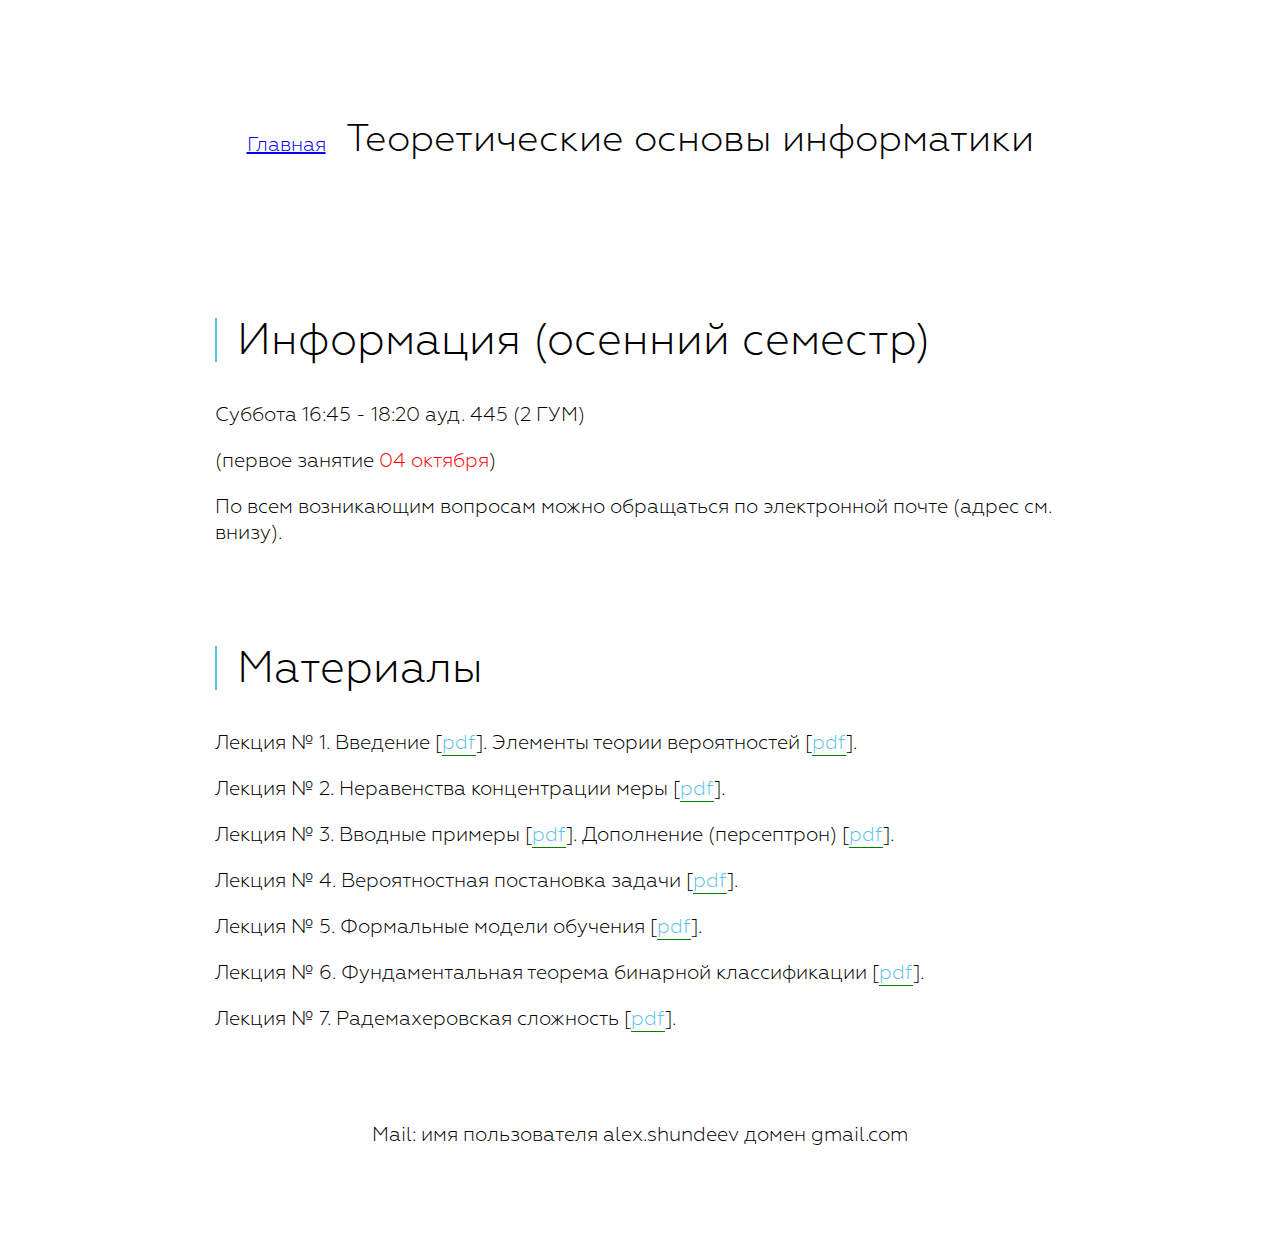
<file: spec.html>
<!DOCTYPE html>
<html>
    <head>
        <meta http-equiv="Content-Type" content="text/html; charset=utf-8" />
        <meta name="viewport" content="width=device-width, initial-scale=1.0" />
        <meta name="description" content="" />
        <meta name="author" content="Alex S. Shundeev" />
        <title>Материалы для студентов групп 114 и 214</title>
        <link rel="stylesheet" href="css/group112.css" />
    </head>
    <body>
        <header><a href="index.html">Главная</a><h2>Теоретические основы информатики</h2></header>
        <main>

            <section>
                <!--
                <h3>Информация (весенний семестр)</h3>
                <p>
                Среда 10:00 - 11:35 (<span style="color:red">читается для аспирантов</span>) 
                </p>
                -->

                <h3>Информация (осенний семестр)</h3>
                <p>
                Суббота 16:45 - 18:20 ауд. 445 (2 ГУМ) 
                </p>
                <p>
                (первое занятие <span style="color:red">04 октября</span>)
                </p>



                <!--
                <p>
                    Занятие
                    <span style="color:red">17 октября</span> будет проводится дистанционно в ZOOM. 
                </p>
                -->
                <p>
                    По всем возникающим вопросам можно обращаться по электронной почте (адрес см. внизу).   
                </p>

                <!--
                <p>
                    <span style="color:red">Внимание!</span> Время проведения спецкурса было изменено. 
                </p>
                <p>
                    Понедельник 09:00 - 10:35 (первое занятие
                    <span style="color:red">25 сентября</span>). 
                </p>
                -->
            </section>

            
            <!--
            <section>
                <h3>Zoom</h3>
                <p>
                <a href="https://us04web.zoom.us/j/79684166373?pwd=U2tsdlI1VVBlKy9FVm4vOCtlS2wydz09">https://us04web.zoom.us/j/79684166373?pwd=U2tsdlI1VVBlKy9FVm4vOCtlS2wydz09</a>
                <br/>
                Идентификатор конференции: 796 8416 6373 
                <br/>
                Код доступа: 5uf1PY 
                </p>
            </section>
                -->
            
            <section>
                <h3>Материалы</h3>
                <p>
                    Лекция № 1. 
                    Введение
                    [<a href="doc/spec1/2024/mlspec_lec01_add.pdf">pdf</a>].
                    Элементы теории вероятностей <!-- (<span style="color:red">03.10.2024, 10.10.2024</span>) --> 
                    [<a href="doc/spec1/2023/mlspec_lec01.pdf">pdf</a>].
                </p>
                <p>
                    Лекция № 2. Неравенства концентрации меры <!-- (<span style="color:red">10.10.2024</span>) -->
                    [<a href="doc/spec1/2023/mlspec_lec02.pdf">pdf</a>].
                </p>
                <p>
                Лекция № 3. Вводные примеры <!-- (<span style="color:red">31.10.2024</span>) -->
                    [<a href="doc/spec1/2023/mlspec_lec03.pdf">pdf</a>].
                    Дополнение (персептрон)
                    [<a href="doc/spec1/2024/perceptron.pdf">pdf</a>].
                </p>
                <p>
                Лекция № 4. Вероятностная постановка задачи <!-- (<span style="color:red">07.11.2024, 14.11.2024, 21.11.2024</span>) -->
                    [<a href="doc/spec1/2023/mlspec_lec04.pdf">pdf</a>].
                </p>
                <p>
                Лекция № 5. Формальные модели обучения <!--(<span style="color:red">21.11.2024, 28.11.2024, 05.12.2024</span>) -->
                    [<a href="doc/spec1/2023/mlspec_lec05.pdf">pdf</a>].
                </p>
                <p>
                Лекция № 6. Фундаментальная теорема бинарной классификации <!-- (<span style="color:red">05.12.2024</span>) -->
                    [<a href="doc/spec1/2023/mlspec_lec06.pdf">pdf</a>].
                </p>
                <p>
                    Лекция № 7. Радемахеровская сложность 
                    [<a href="doc/spec1/2023/mlspec_lec07.pdf">pdf</a>].
                </p>

            <!--
            -->
            </section>

       </main>
       <footer>
           Mail: имя пользователя alex.shundeev домен gmail.com
       </footer>


<!-- Global site tag (gtag.js) - Google Analytics -->
<script async src="https://www.googletagmanager.com/gtag/js?id=UA-150833761-1"></script>
<script>
  window.dataLayer = window.dataLayer || [];
  function gtag(){dataLayer.push(arguments);}
  gtag('js', new Date());

  gtag('config', 'UA-150833761-1');
</script>

    </body>
</html>
</file>
<file: css/group112.css>
header { padding-top: 80px; }
main   { padding-top: 20px; }

* { box-sizing: border-box; margin: 0; padding: 0; }
@font-face { src: url('Geometria-Light.otf');
             font-family: 'local'; font-weight: normal; font-style: normal; }

body { background-color: white; font-family: 'local', sans-serif; font-size: 16px; }
hr { margin-top: 10px; margin-bottom: 10px; }
h1, h2, h3, h4 { font-weight: normal; border-left: 2px solid #5BC2E7; }

header { padding-top: 80px; padding-bottom: 40px; text-align: center; background-color: white; }
header h2 { line-height: 1; margin: 40px 0px 40px 0px; padding-left: 20px;
            font-size: 38px; display: inline-block; text-align: left;  border-left: none; }

footer { text-align: center; background-color: white; color: black; padding: 50px 0 100px 0; }

main section { padding: 20px 0px 20px 0; text-align: left; }
main section:nth-of-type(even) { background-color: white; }
main p { max-width: 850px; margin: 20px; line-height: 1.3; }
main a { color: #5BC2E7; text-decoration: none; margin: 0; border-bottom: 1px solid green; }
main a:visited { color: #5BC2E7; border-bottom: 1px solid #5BC2E7; }
main a:hover { background: rgba(71, 144, 256, 0.13); }
main ul { list-style-type: none; max-width: 850px; margin: 20px; }
main b { color: #121212; font-weight: bold; }
main h3 { line-height: 1; font-size: 32px; padding-left: 20px; max-width: 850px; }
main h4 { line-height: 1; font-size: 24px;  padding-left: 20px; max-width: 850px; }

li { list-style-position: inside; }

@media(min-width: 550px) {
    nav { padding: 10px 0 10px 0; display: flex; justify-content: center; line-height: 1; }
    nav a { font-size: 18px; min-width: initial; }
    header h1 { font-size: 30px; }
    figure { max-width: 100%; }
    figure code { max-width: 100%; font-size: 12px; }
    figure img { max-width: 100%; border: 0px solid #E8E8E8; }
}

@media(min-width: 768px) {
    body { font-size: 18px; }
    li { list-style-position: inside; }
    header h1 { font-size: 50px; margin: 70px 0 100px; }
    main h3 { font-size: 36px; margin: 40px auto; }
    main h4 { font-size: 24px; margin: 40px auto; }
    main p { margin: 20px auto; }
    main ul { margin: 20px auto; }
    figure { max-width: 70%; }
    figure code { max-width: 100%; font-size: 14px; }
    figure img { max-width: 100%; border: 10px solid #E8E8E8; }
}

@media(min-width: 1280px) {
    .desk { display: inline-block; }
    li { list-style-position: outside; }
    body { font-size: 20px; }
    header h1 { font-size: 70px; margin: 100px 0 150px; }
    main section { max-width: 1200px; margin-left: auto; margin-right: auto; }
    main h3 { font-size: 44px; }
    figure { max-width: 70%; }
    figure code { max-width: 100%; font-size: 16px; }
    figure img { max-width: 100%; border: 10px solid #E8E8E8; }
}
</file>
